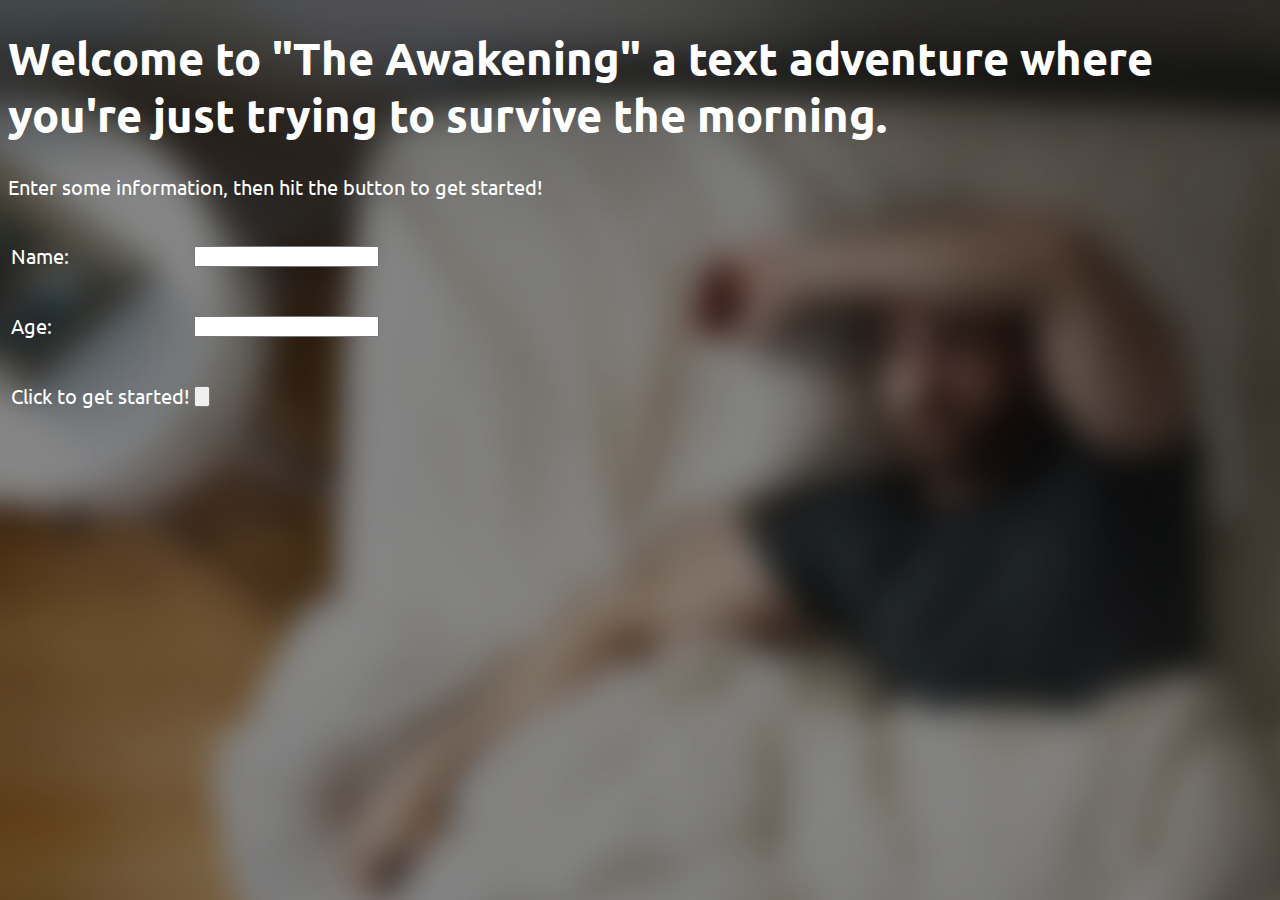
<file: index.html>
<!DOCTYPE html>
<html>
  <head>
    <meta charset="utf-8">
    <title>The Awakening | Setup</title>
    <link rel="preconnect" href="https://fonts.gstatic.com">
<link href="https://fonts.googleapis.com/css2?family=Ubuntu:wght@700&display=swap" rel="stylesheet">
    <script>
    function getInfo(){
      var x = document.getElementById('field1').value;
      window.localStorage.setItem('userName', x);
      x = document.getElementById('field2').value;
      window.localStorage.setItem('userAge', x);
      var y = 100;
      window.localStorage.setItem('userHealth', y);
      var name = window.localStorage.getItem('userName');
      if(x<=1){
        alert("Hey there little buddy...you're not old enough to use a computer. Where are your parents?");
      }
      else{
        alert("Hello "+name+ ". Welcome to the Awakening. Click the button to wake up!");
        window.location.href = "wake.html";
      }
    }
    </script>
    <link rel="stylesheet" href="styleMain.css">
  </head>
  <body>
    <h1>Welcome to "The Awakening" a text adventure where you're just trying to survive the morning.</h1>
    <p>Enter some information, then hit the button to get started!</p>
    <table>
      <tr>
        <td><p>Name: </p></td><td><input type="text" id="field1"></td>
      </tr>
      <tr>
        <td><p>Age: </p></td><td><input type="text" id = "field2"></td>
      </tr>
      <tr>
        <td><p>Click to get started! </p></td><td><input type="button" id = "start" onclick="getInfo()"></td>
      </tr>
    </table>
  </body>
</html>
</file>
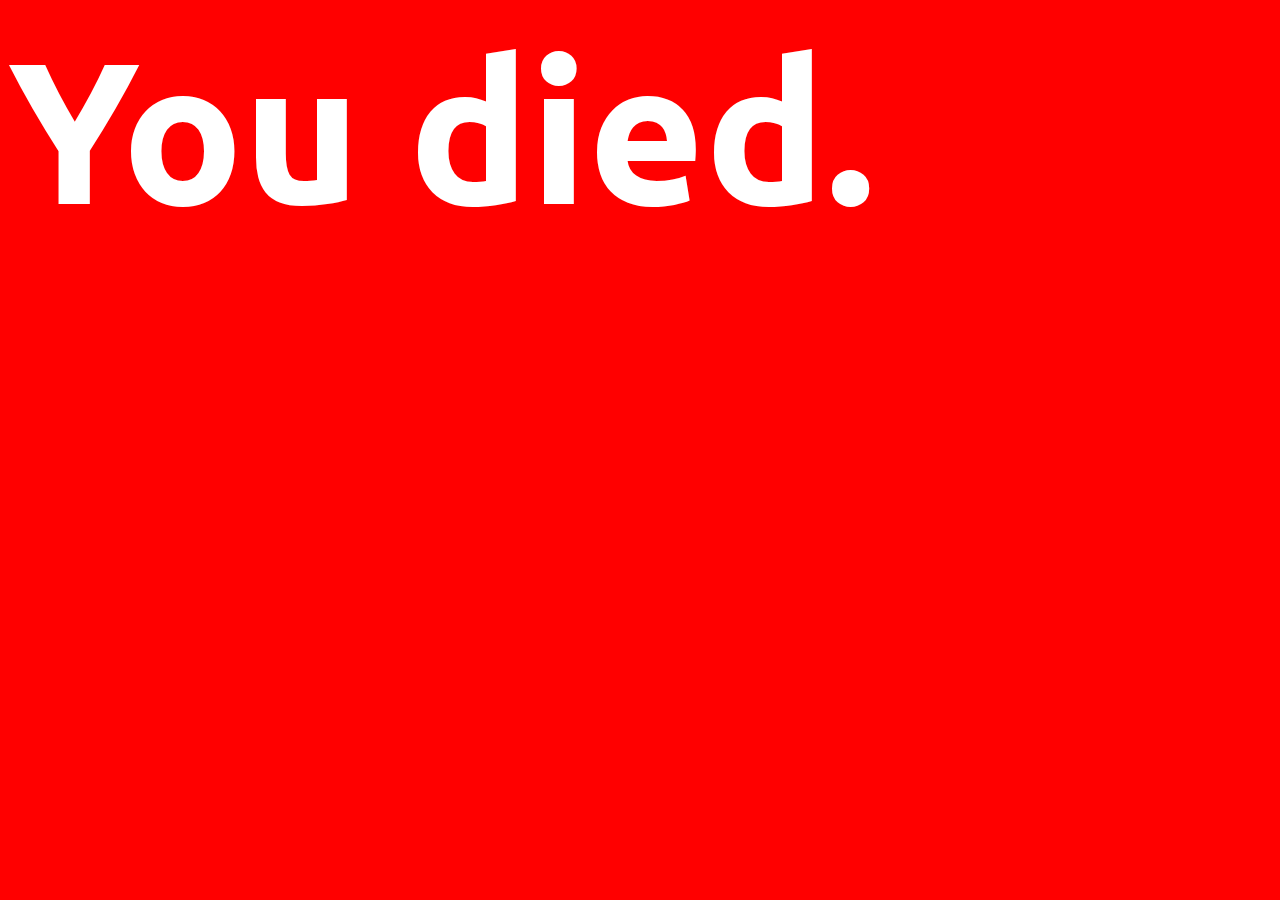
<file: askfood.html>
<!DOCTYPE html>
<html lang="en" dir="ltr">
  <head>
    <meta charset="utf-8">
    <title>The Awakening | Kitchen</title>
    <script src="scripts.js"></script>
    <link rel="stylesheet" href="styleEnding.css">
    <link rel="preconnect" href="https://fonts.gstatic.com">
<link href="https://fonts.googleapis.com/css2?family=Ubuntu:wght@700&display=swap" rel="stylesheet">
  </head>
  <body onLoad="startUp()">
     <!--Health and Name, basic stats displayed-->
     <div id="HUD"></div>
     <p>The dwarves offer you large meals, and you foster a deep relationship with their leaders.</p>
     <p>Eventually, they offer you a way home, creating a portal out of a frying pan that arrived around the same time as you.</p>
     <p>The leader of the dwarves is sad to see such a great person leave his tribe. The rest of the dwarves loved you too. </p>
     <p>He begs you, "If you have any way, please stay. Otherwise take this modified phone to stay in contact with us"</p>
     <input type="button" value="take the phone and leave" onclick="leave()">
     <input type="button" value="stay with the dwarves" onclick="stay()">
    </body>
    </html>
</file>
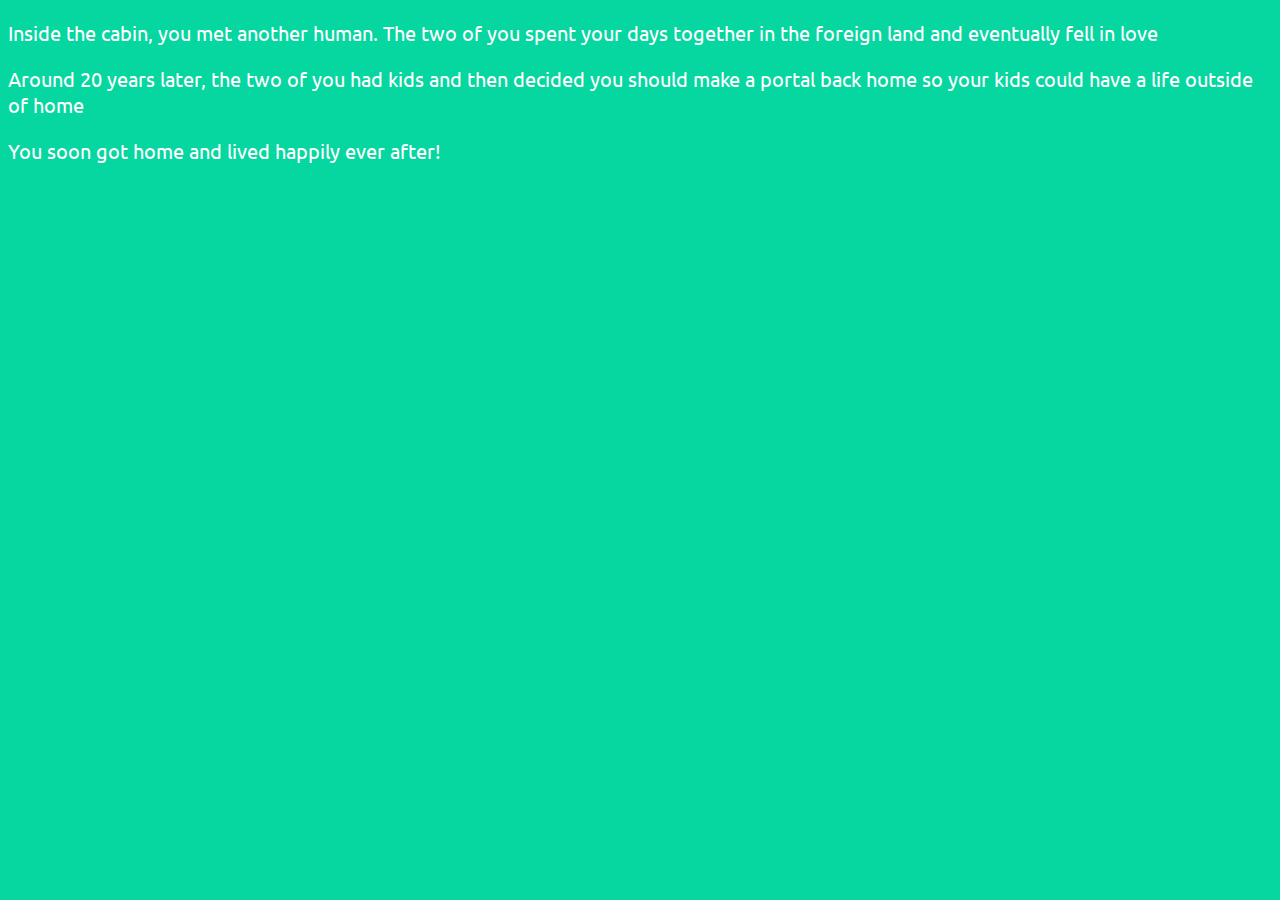
<file: cabin.html>
<!DOCTYPE html>
<html lang="en" dir="ltr">
  <head>
    <meta charset="utf-8">
    <title></title>
    <link rel="stylesheet" href="styleEnding.css">
    <link rel="preconnect" href="https://fonts.gstatic.com">
<link href="https://fonts.googleapis.com/css2?family=Ubuntu:wght@700&display=swap" rel="stylesheet">
  </head>
  <body>
    <p>Inside the cabin, you met another human. The two of you spent your days together in the foreign land and eventually fell in love</p>
    <p>Around 20 years later, the two of you had kids and then decided you should make a portal back home so your kids could have a life outside of home</p>
    <p>You soon got home and lived happily ever after!</p>
  </body>
</html>
</file>
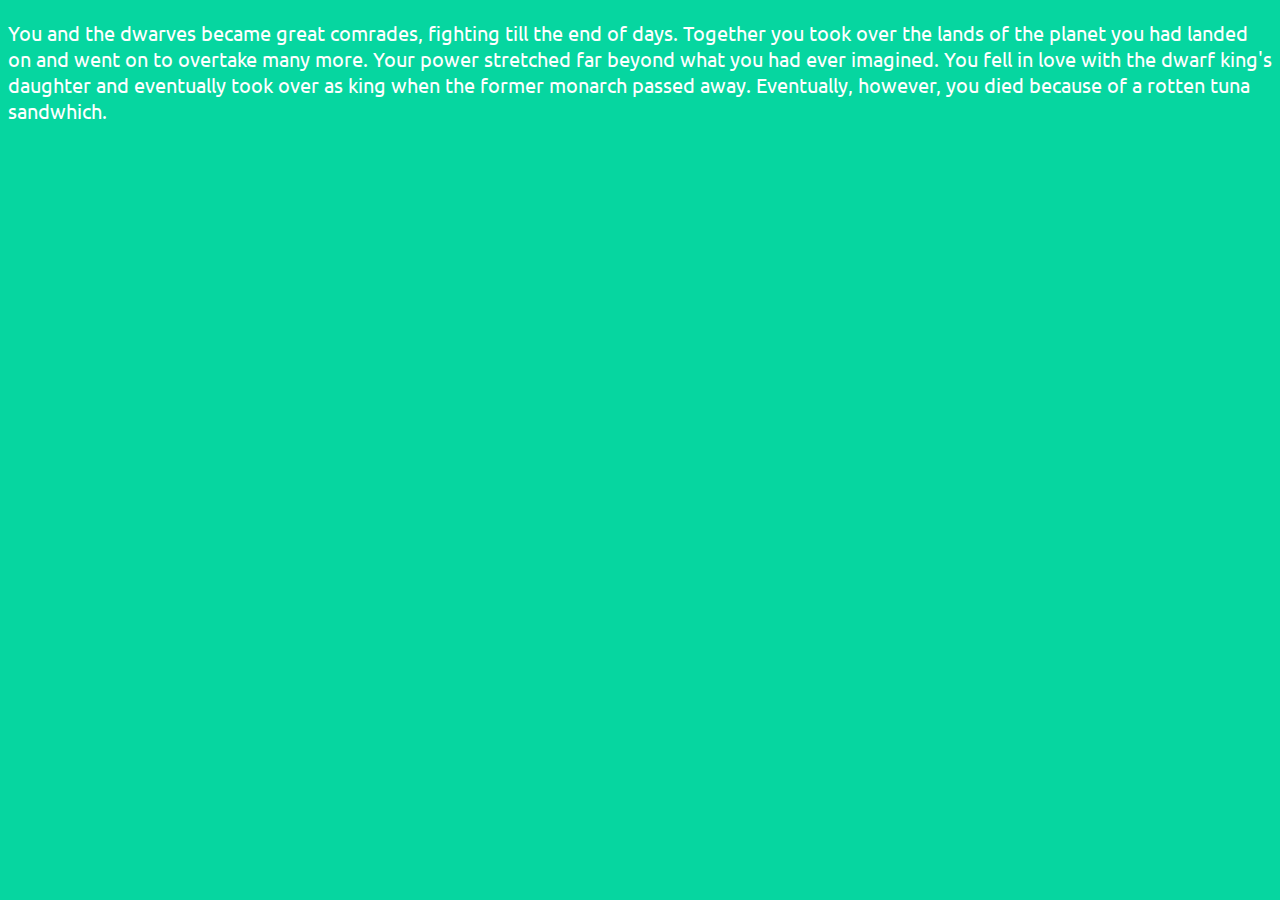
<file: dwarfLife.html>
<!DOCTYPE html>
<html lang="en" dir="ltr">
  <head>
    <meta charset="utf-8">
    <title></title>
    <link rel="stylesheet" href="styleEnding.css">
    <link rel="preconnect" href="https://fonts.gstatic.com">
<link href="https://fonts.googleapis.com/css2?family=Ubuntu:wght@700&display=swap" rel="stylesheet">
  </head>
  <body>
    <p>You and the dwarves became great comrades, fighting till the end of days. Together you took over the lands of the planet you had landed on and went on to overtake many more. Your power stretched far beyond what you had ever imagined. You fell in love with the dwarf king's daughter and eventually took over as king when the former monarch passed away. Eventually, however, you died because of a rotten tuna sandwhich. </p>
  </body>
</html>
</file>
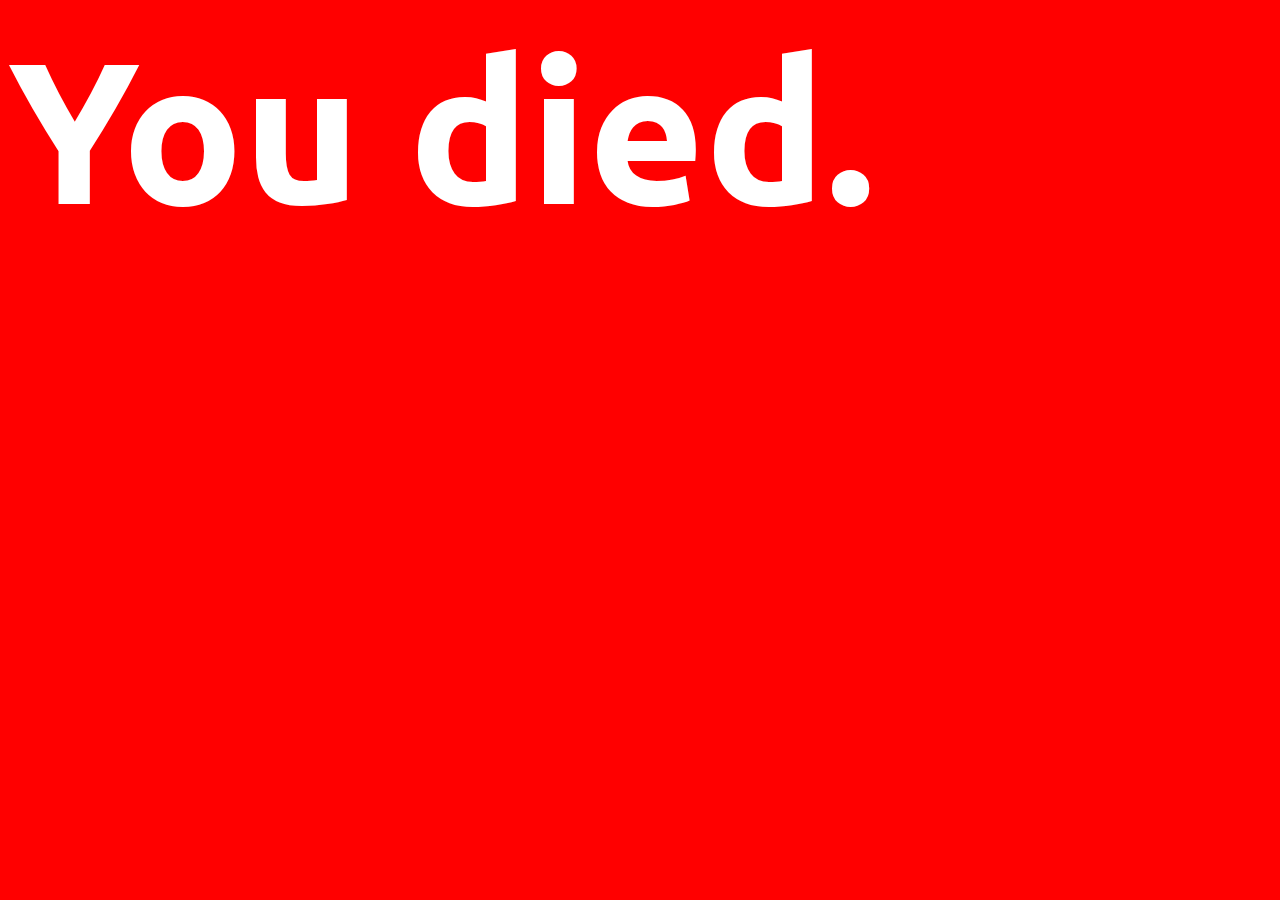
<file: gameover.html>
<!DOCTYPE html>
<html lang="en" dir="ltr">
  <head>
    <meta charset="utf-8">
    <title>Death.</title>
    <link rel="preconnect" href="https://fonts.gstatic.com">
<link href="https://fonts.googleapis.com/css2?family=Ubuntu:wght@700&display=swap" rel="stylesheet">
  </head>
  <body style="background-color:red;" >
    <h1 style="font-size:200px; color: white; margin: auto; font-family: 'Ubuntu', sans-serif;">You died.</h1>
  </body>
</html>
</file>
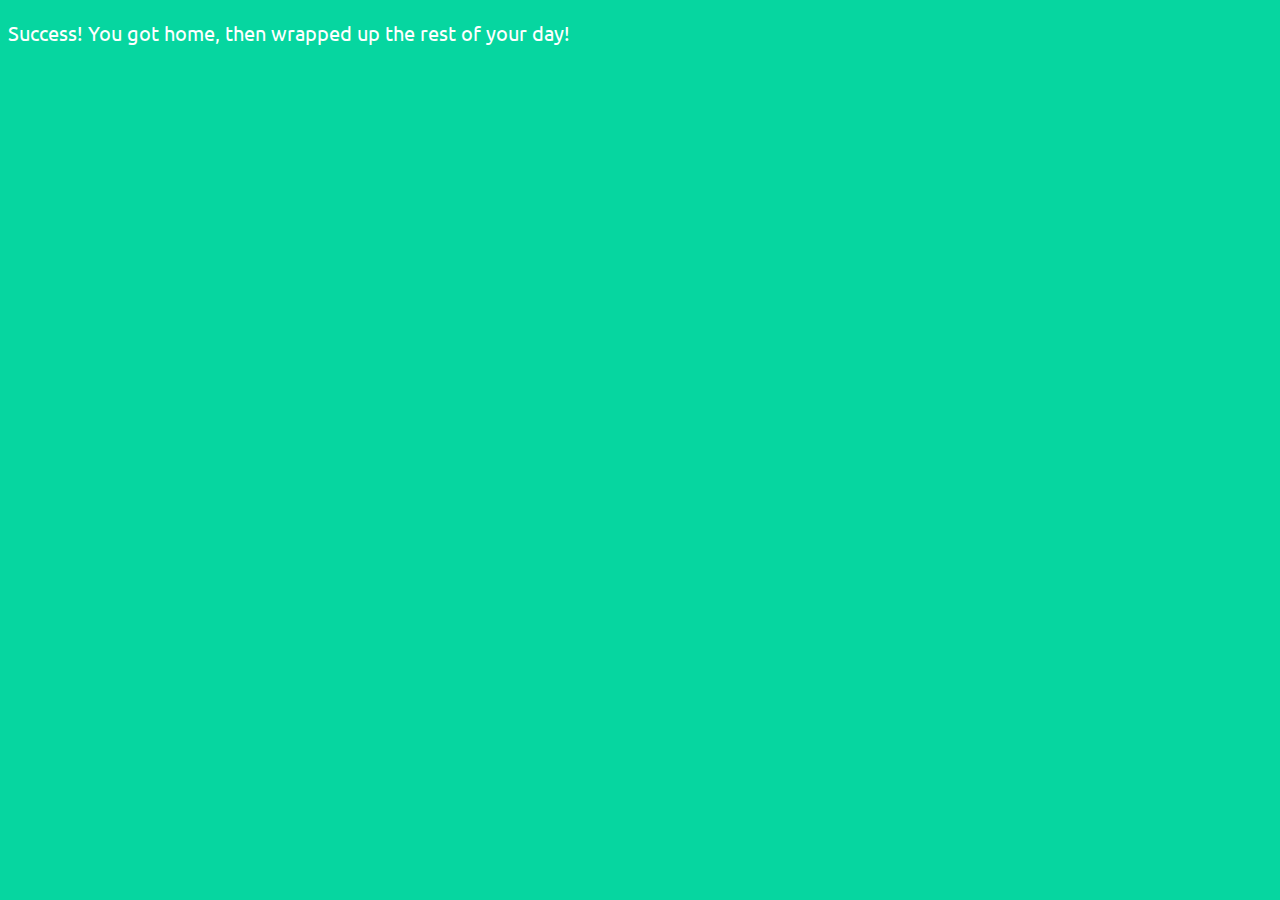
<file: gameovergood.html>
<!DOCTYPE html>
<html lang="en" dir="ltr">
  <head>
    <meta charset="utf-8">
    <title>You Won!</title>
    <link rel="stylesheet" href="styleEnding.css">
    <link rel="preconnect" href="https://fonts.gstatic.com">
<link href="https://fonts.googleapis.com/css2?family=Ubuntu:wght@700&display=swap" rel="stylesheet">
  </head>
  <body>
    <p>Success! You got home, then wrapped up the rest of your day!</p>
  </body>
</html>
</file>
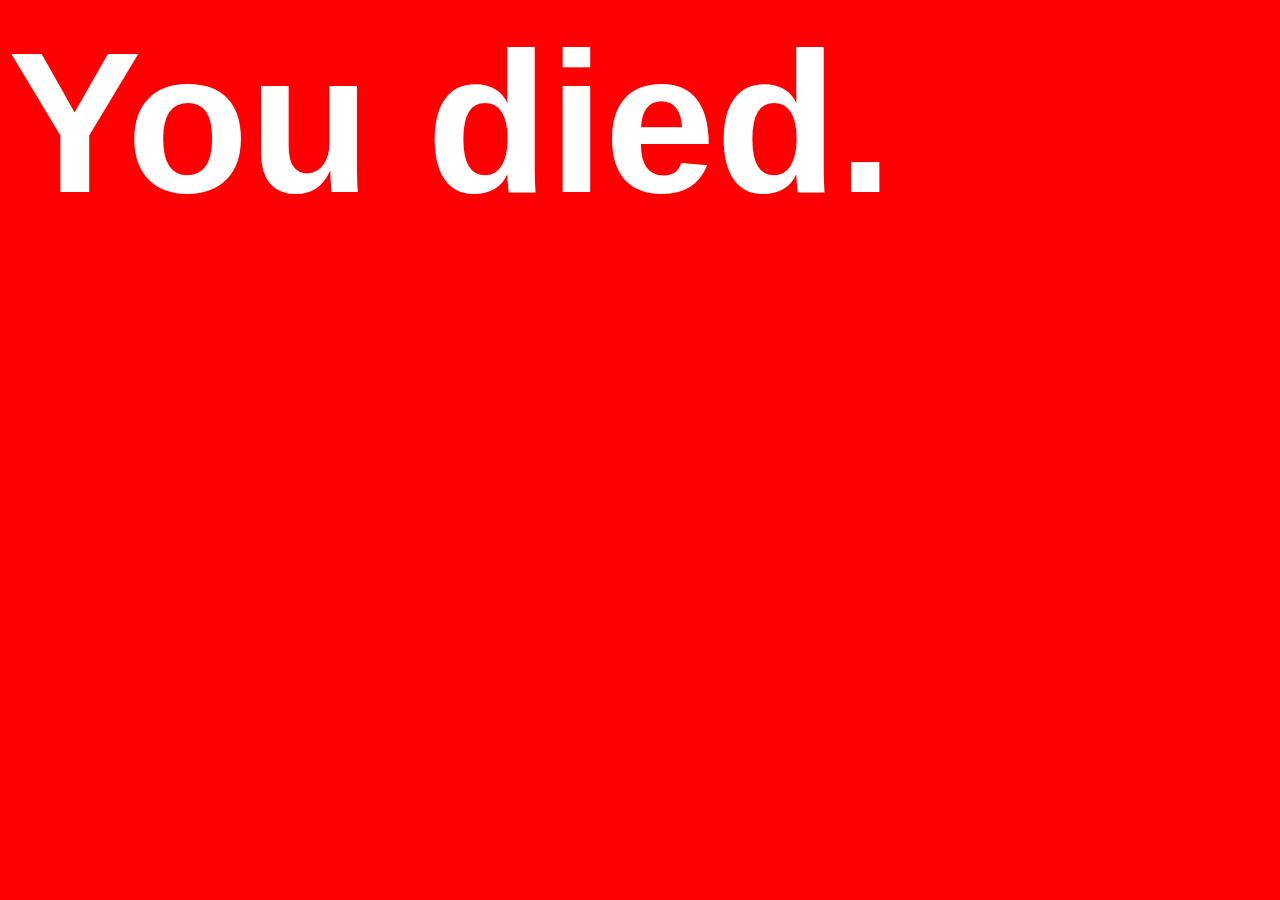
<file: kitchen1.html>
<!DOCTYPE html>
<html lang="en" dir="ltr">
  <head>
    <meta charset="utf-8">
    <title>The Awakening | Kitchen</title>
    <script src="scripts.js"></script>
    <link rel="stylesheet" href="styleMain.css">
    <link rel="preconnect" href="https://fonts.gstatic.com">
<link href="https://fonts.googleapis.com/css2?family=Ubuntu:wght@700&display=swap" rel="stylesheet">
  </head>
  <body onLoad="startUp()">
     <!--Health and Name, basic stats displayed-->
     <div id="HUD"></div>
     <div id="panGame">
     <p>The frying pan's trying to kill you! Grab it to make it stop! -1 health every time you miss it!</p>
     <img src="pan.png" alt="frying pan picture" onclick="kitchenOn()" id="Pan">
    </div>
   </body>
 </html>
</file>
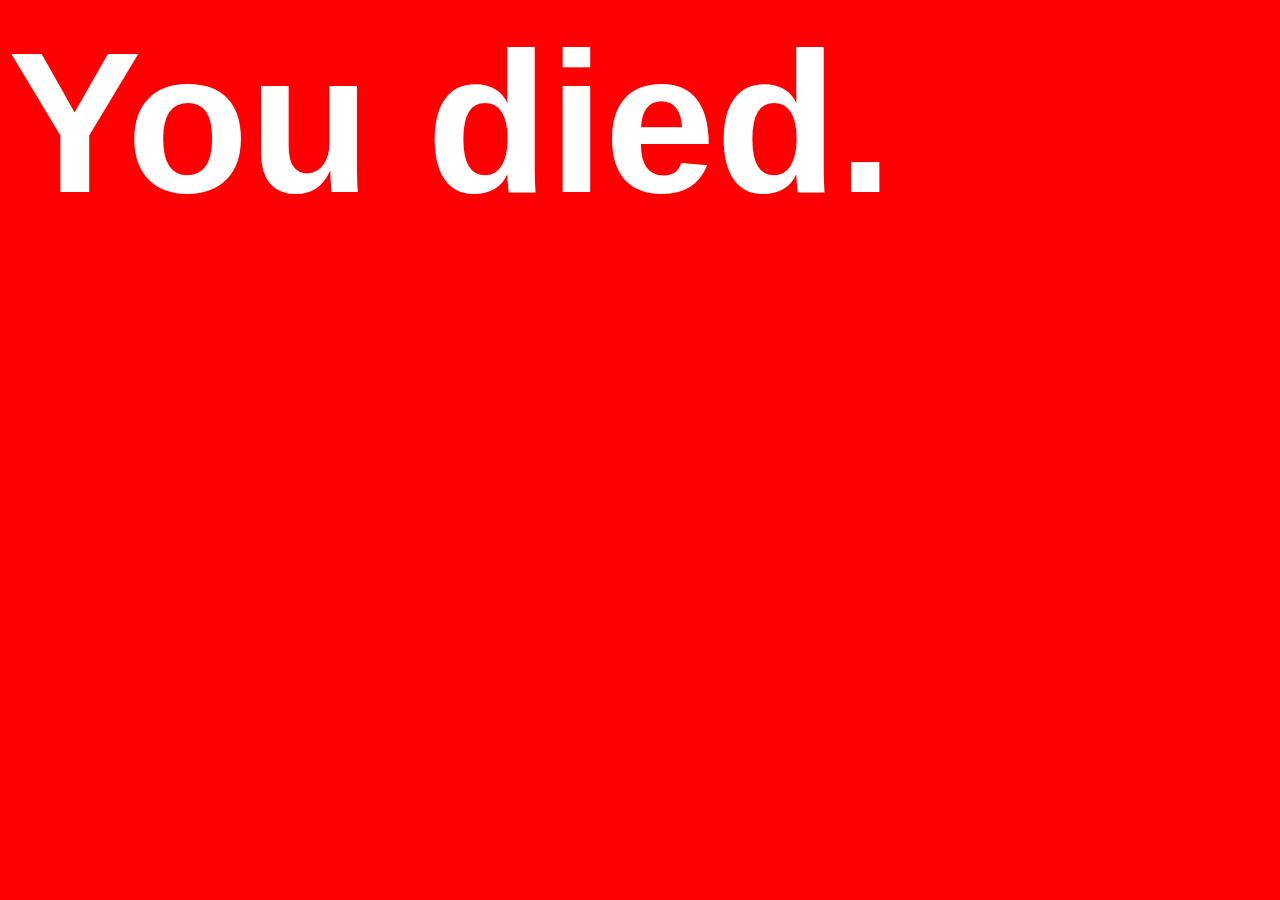
<file: kitchen2.html>
<!DOCTYPE html>
<html lang="en" dir="ltr">
  <head>
    <meta charset="utf-8">
    <title>The Awakening | Restroom</title>
    <script src="scripts.js"></script>
    <link rel="stylesheet" href="styleMain.css">
    <link rel="preconnect" href="https://fonts.gstatic.com">
<link href="https://fonts.googleapis.com/css2?family=Ubuntu:wght@700&display=swap" rel="stylesheet">
  </head>
  <body onLoad="startUp()">
     <!--Health and Name, basic stats displayed-->
     <div id="HUD"></div>
     <!--Caption from last action-->
     <p>Nice! You caught the evil frying pan!</p>
     <p>When you put the frying pan down on the griddle and turn it on, the middle of the pan transforms.</p>
     <p>A weird noise starts coming from all around you as the pan turns green.</p>
     <p>The middle of the pan is a portal and it's sucking you in!</p>
     <p>You open your eyes in a field of pink grass. A purple sun shines in the green sky around you as you look around. </p>
     <p>You see a small cabin and a forest of blue and orange trees. Click where you want to go. </p>
     <!--Choice Buttons-->
     <img src="forest.jpg" onclick="woods()" width="200px" height="200px">
     <img src="cabin.jpg" onclick="cabin()" width="200px" height="200px">
   </body>
 </html>
</file>
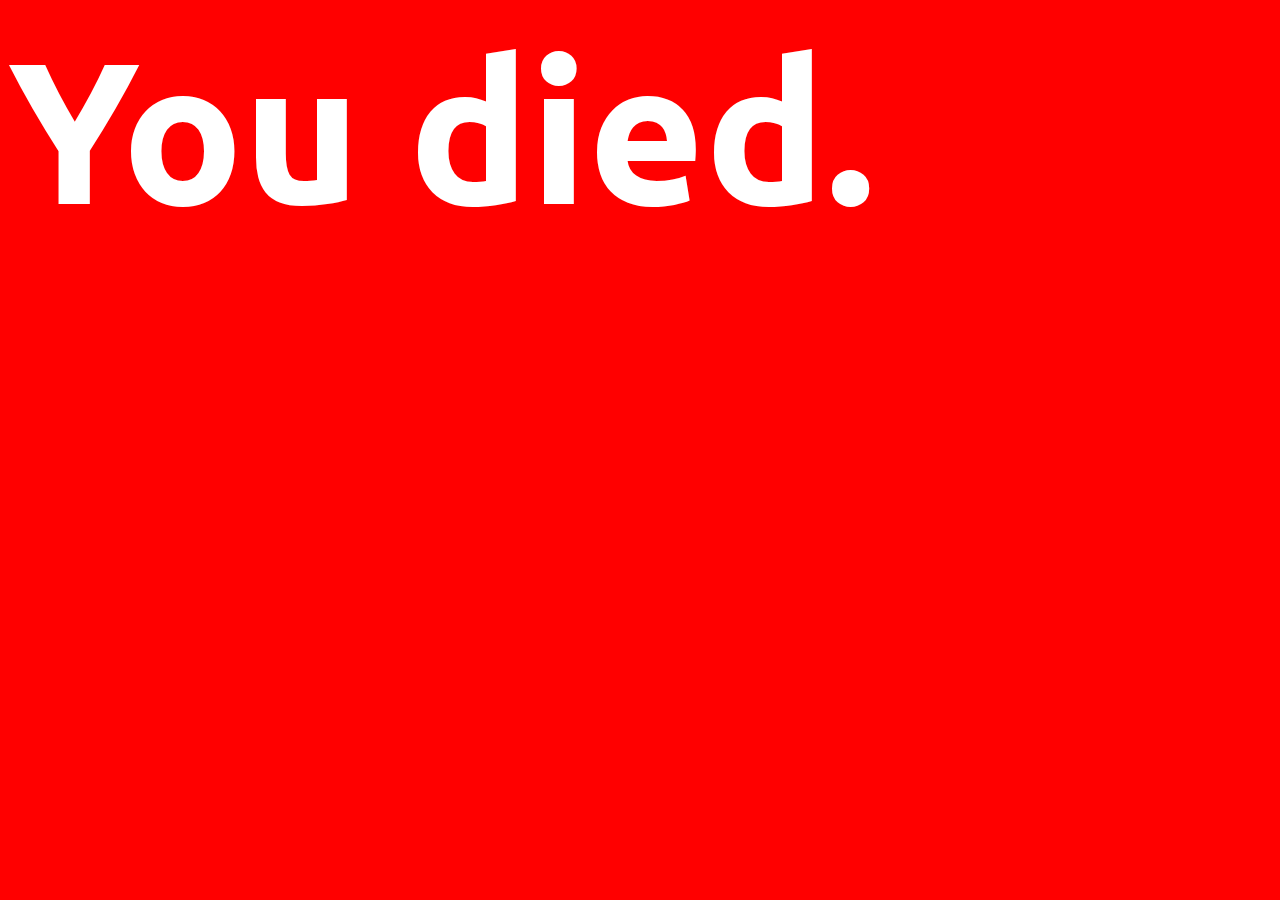
<file: restroom.html>
<!DOCTYPE html>
<html lang="en" dir="ltr">
  <head>
    <meta charset="utf-8">
    <title>The Awakening | Restroom</title>
    <script src="scripts.js"></script>
    <link rel="stylesheet" href="styleMain.css">
    <link rel="preconnect" href="https://fonts.gstatic.com">
<link href="https://fonts.googleapis.com/css2?family=Ubuntu:wght@700&display=swap" rel="stylesheet">
  </head>
  <body onLoad="startUp()">
     <!--Health and Name, basic stats displayed-->
     <div id="HUD"></div>
     <!--Caption from last action-->
    <p>You enter the restroom and fix any ailments. You see the toothbrush and toothpaste arguing.</p>
    <!--Question-->
    <p>Who do you want to support?</p>
    <!--Choice buttons-->
    <input type="button" value="Support the paste" onclick="paste()">
    <input type="button" value="Support the brush" onclick="brush()">
    <input type="button" value="Get them to comprimise" onclick="brushandpaste()">
    <!--Inject with next dilemma-->
    <div id="result">
      </div>
   </body>
 </html>
</file>
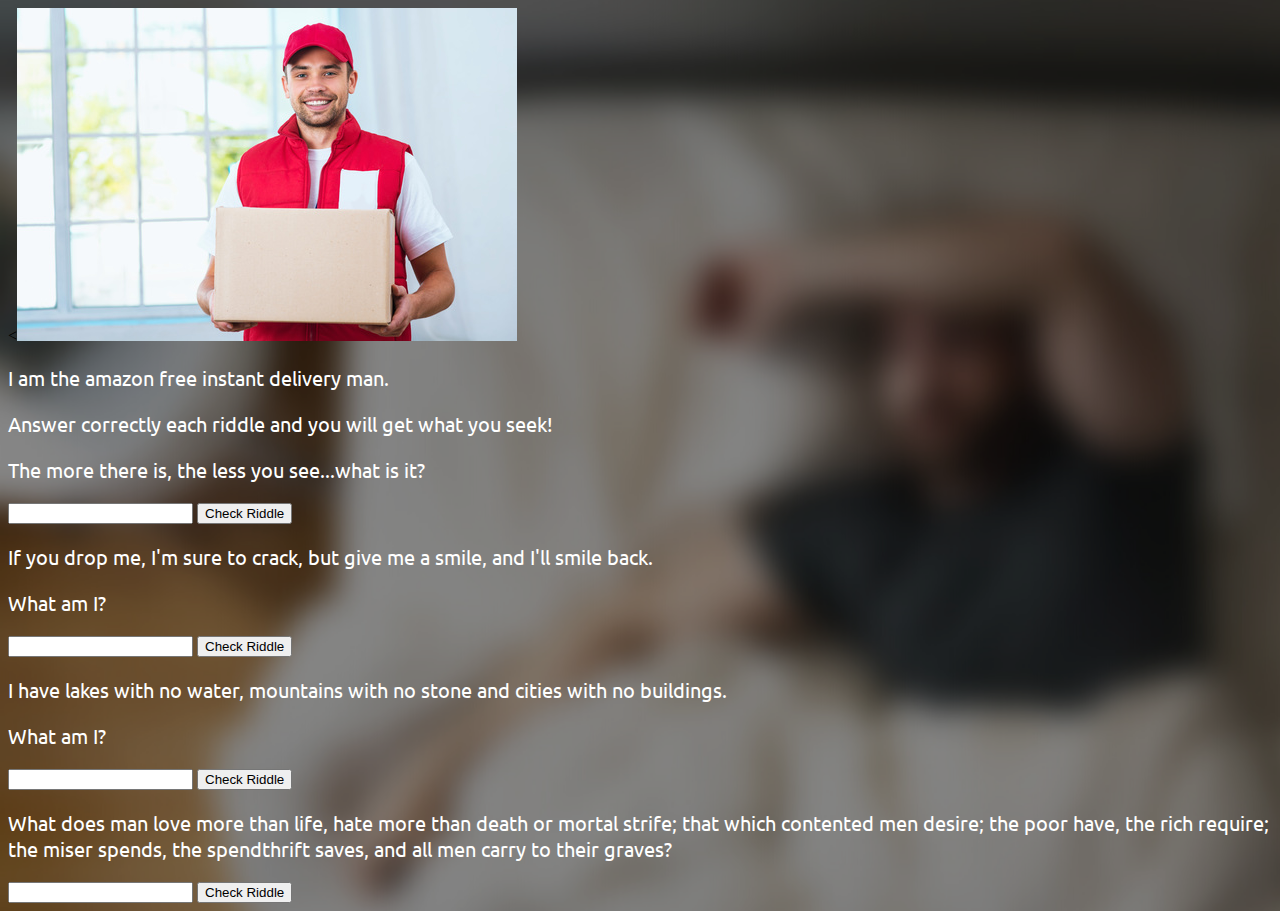
<file: toothstuff.html>
<!DOCTYPE html>
<html lang="en" dir="ltr">
  <head>
    <meta charset="utf-8">
    <title>New Tooth Stuff | The Awakening</title>
    <script src="scripts.js"></script>
    <link rel="stylesheet" href="styleMain.css">
    <link rel="preconnect" href="https://fonts.gstatic.com">
<link href="https://fonts.googleapis.com/css2?family=Ubuntu:wght@700&display=swap" rel="stylesheet">
  </head>
  <body>
    <<img src="deliveryman.jpg" style="width:'200px' height: '200px'">
    <p>I am the amazon free instant delivery man.</p>
    <p>Answer correctly each riddle and you will get what you seek!</p>
    <div class="riddles" id="riddle1">
      <p>The more there is, the less you see...what is it?</p>
      <input type="text" id="riddle1ans">
      <input type="button" value="Check Riddle" onclick="riddle1()">
    <div class="riddles" id="riddle2">
      <p>If you drop me, I'm sure to crack, but give me a smile, and I'll smile back.</p>
      <p>What am I?</p>
      <input type="text" id="riddle2ans">
      <input type="button" value="Check Riddle" onclick="riddle2()">
    <div class="riddles" id="riddle3">
      <p>I have lakes with no water, mountains with no stone and cities with no buildings.</p>
      <p>What am I?</p>
      <input type="text" id="riddle3ans">
      <input type="button" value="Check Riddle" onclick="riddle3()">
    <div class="riddles" id="riddle4">
      <p>What does man love more than life, hate more than death or mortal strife; that which contented men desire; the poor have, the rich require; the miser spends, the spendthrift saves, and all men carry to their graves?</p>
      <input type="text" id="riddle4ans">
      <input type="button" value="Check Riddle" onclick="riddle4()">
    </div>

  </body>
</html>
</file>
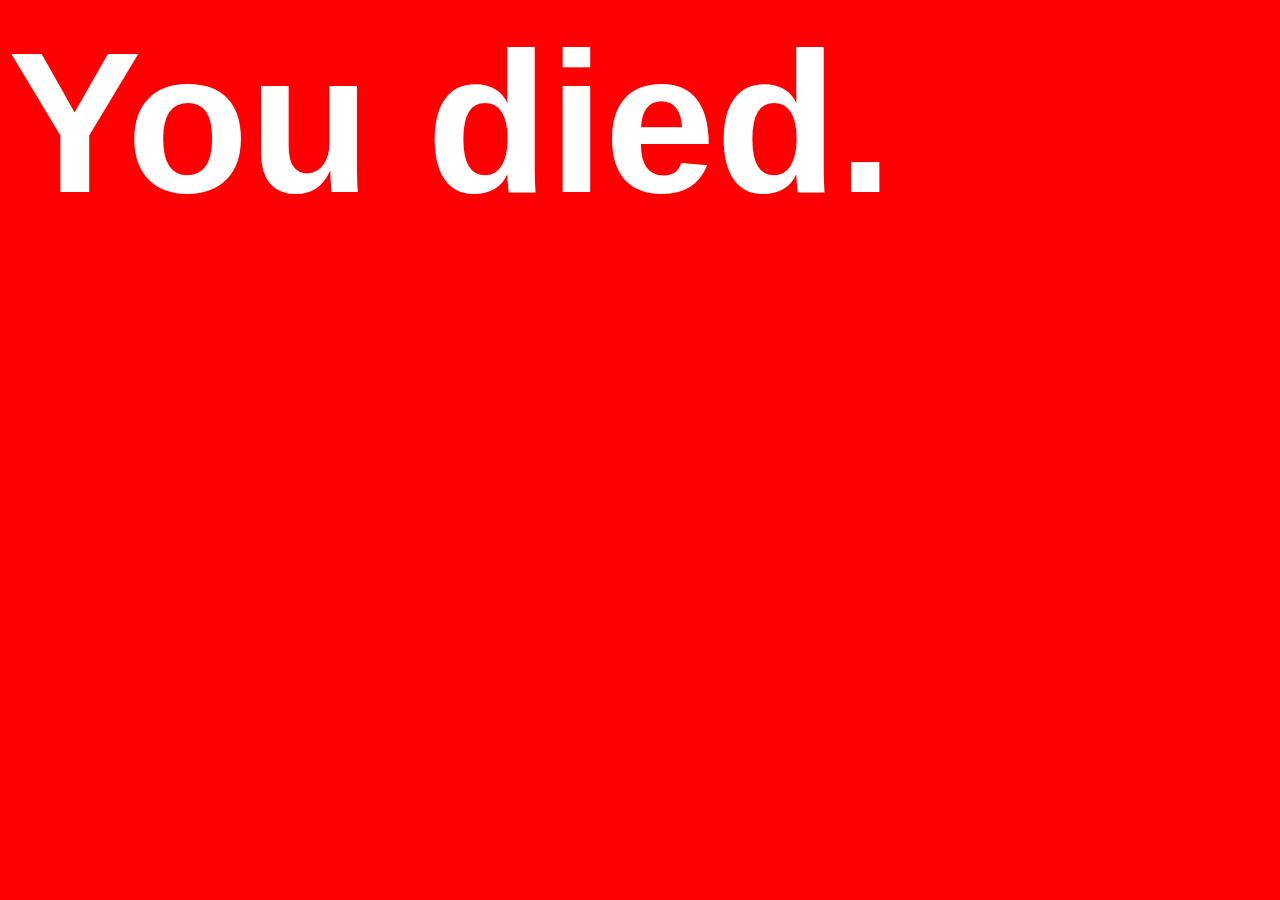
<file: wake.html>
<!DOCTYPE html>
<html lang="en" dir="ltr">
  <head>
    <meta charset="utf-8">
    <title>The Awakening | Level 1</title>
    <script src="scripts.js"></script>
    <link rel="stylesheet" href="styleMain.css">
    <link rel="preconnect" href="https://fonts.gstatic.com">
<link href="https://fonts.googleapis.com/css2?family=Ubuntu:wght@700&display=swap" rel="stylesheet">
  </head>
  <body onLoad="startUp()">
     <!--Health and Name, basic stats displayed-->
     <div id="HUD"></div>
     <!--Caption from last action-->
    <p>You wake up in a waterbed and squirm a little. Pulling up the covers, you try to ignore your ringing alarm for a second by folding your pillow over your ears.</p>
    <!--Question-->
    <p>Would you like to get out of bed or slap your alarm and sleep in?</p>
    <!--Choice buttons-->
    <input type="button" value="Get out of bed" onclick="getUp()">
    <input type="button" value="Go back to bed" onclick="alarmOff()">
    <!--Inject with next dilemma-->
    <div id="result">
    </div>
  </body>
</html>
</file>
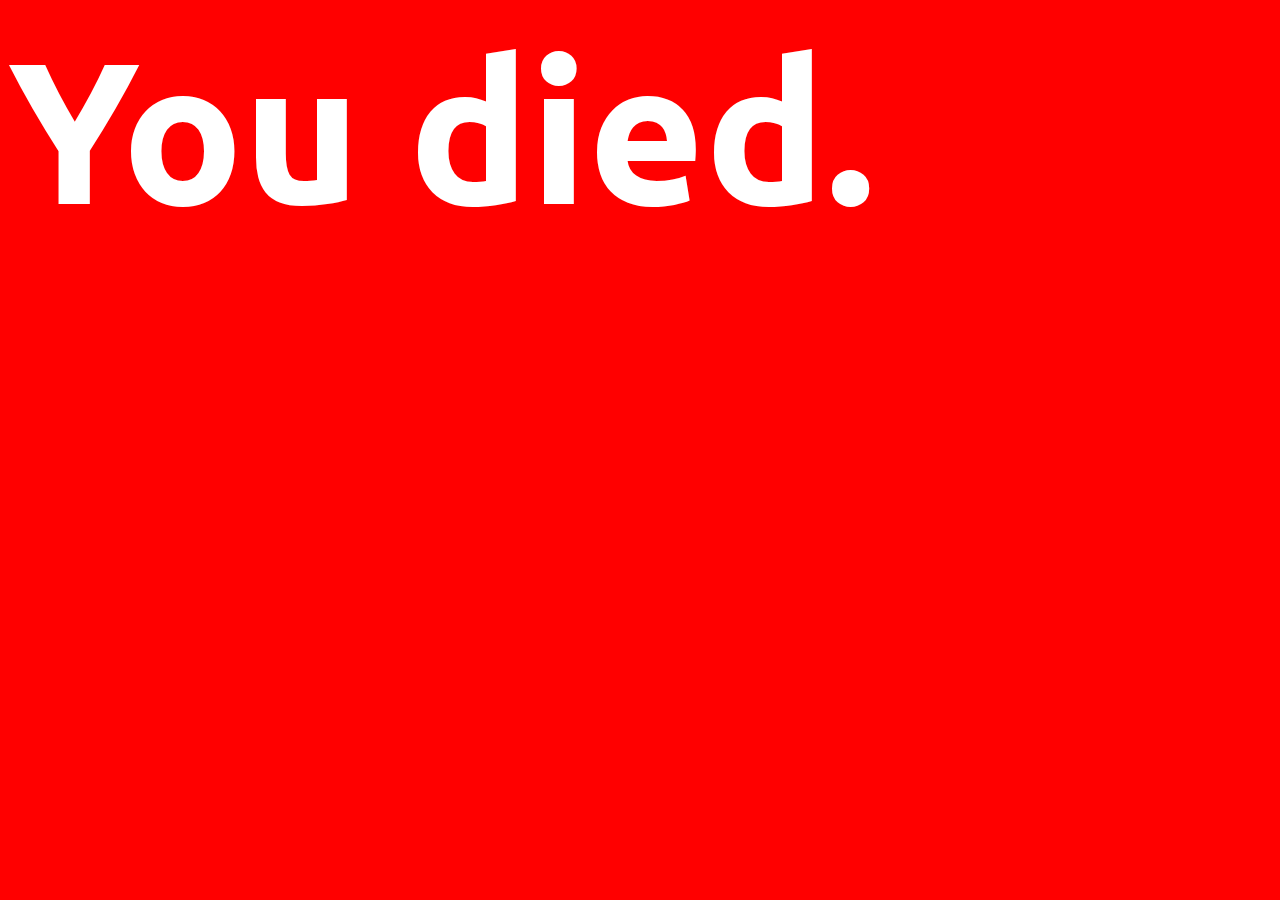
<file: woods.html>
<!DOCTYPE html>
<html lang="en" dir="ltr">
  <head>
    <meta charset="utf-8">
    <title>The Awakening | Restroom</title>
    <script src="scripts.js"></script>
    <link rel="stylesheet" href="styleMain.css">
    <link rel="preconnect" href="https://fonts.gstatic.com">
<link href="https://fonts.googleapis.com/css2?family=Ubuntu:wght@700&display=swap" rel="stylesheet">
  </head>
  <body onLoad="startUp()">
     <!--Health and Name, basic stats displayed-->
     <div id="HUD"></div>
     <!--Caption from last action-->
     <p>In the woods, you see dwarves in unusually patterened suits climbing the trees. </p>
    <p>One of the dwarves has a sword, another has what looks like an ice cream cone. </p>
    <p>Your stomach growls for a breakfast. You need to eat food soon. </p>
    <p>There are animals around, and you could easily kill one for a snack.</p>
    <p>It might be better to take the dwarve's ice cream cone though...</p>
     <!--Choice Buttons-->
     <input type="button" value="Take the Ice Cream" onclick="iceCream()">
     <input type="button" value="Take the sword" onclick="sword()">
     <input type="button" value="Ask a dwarf for food" onclick="askFood()">
   </body>
 </html>
</file>
<file: styleMain.css>
#HUD{
  position: fixed;
  bottom: 0;
  right: 0;
  background-color: #06D6A0;
  padding: 5px;
  font-family: 'Ubuntu', sans-serif;
}
p{
  color: white;
  font-family: 'Ubuntu', sans-serif;
  font-size:20px;
}
body{
  background-image: url("maxresdefault.png");
}
.button{
  background-color: #501537;
  color: white;
  font-family: 'Ubuntu', sans-serif;
  font-size: 15px;
  padding: 5px;
}
.button:hover{
  background-color: white;
  color: #501537;
}
h1{
  color: white;
  font-family: 'Ubuntu', sans-serif;
  font-size: 45px;
}
</file>
<file: styleEnding.css>
#HUD{
  position: fixed;
  bottom: 0;
  right: 0;
  background-color: #06D6A0;
  padding: 5px;
  font-family: 'Ubuntu', sans-serif;
}
p{
  color: white;
  font-family: 'Ubuntu', sans-serif;
  font-size:20px;
}
.button{
  background-color: #501537;
  color: white;
  font-family: 'Ubuntu', sans-serif;
  font-size: 15px;
  padding: 5px;
}
.button:hover{
  background-color: white;
  color: #501537;
}
h1{
  color: white;
  font-family: 'Ubuntu', sans-serif;
  font-size: 45px;
}
body{
  background-color: #06D6A0;
}
</file>
